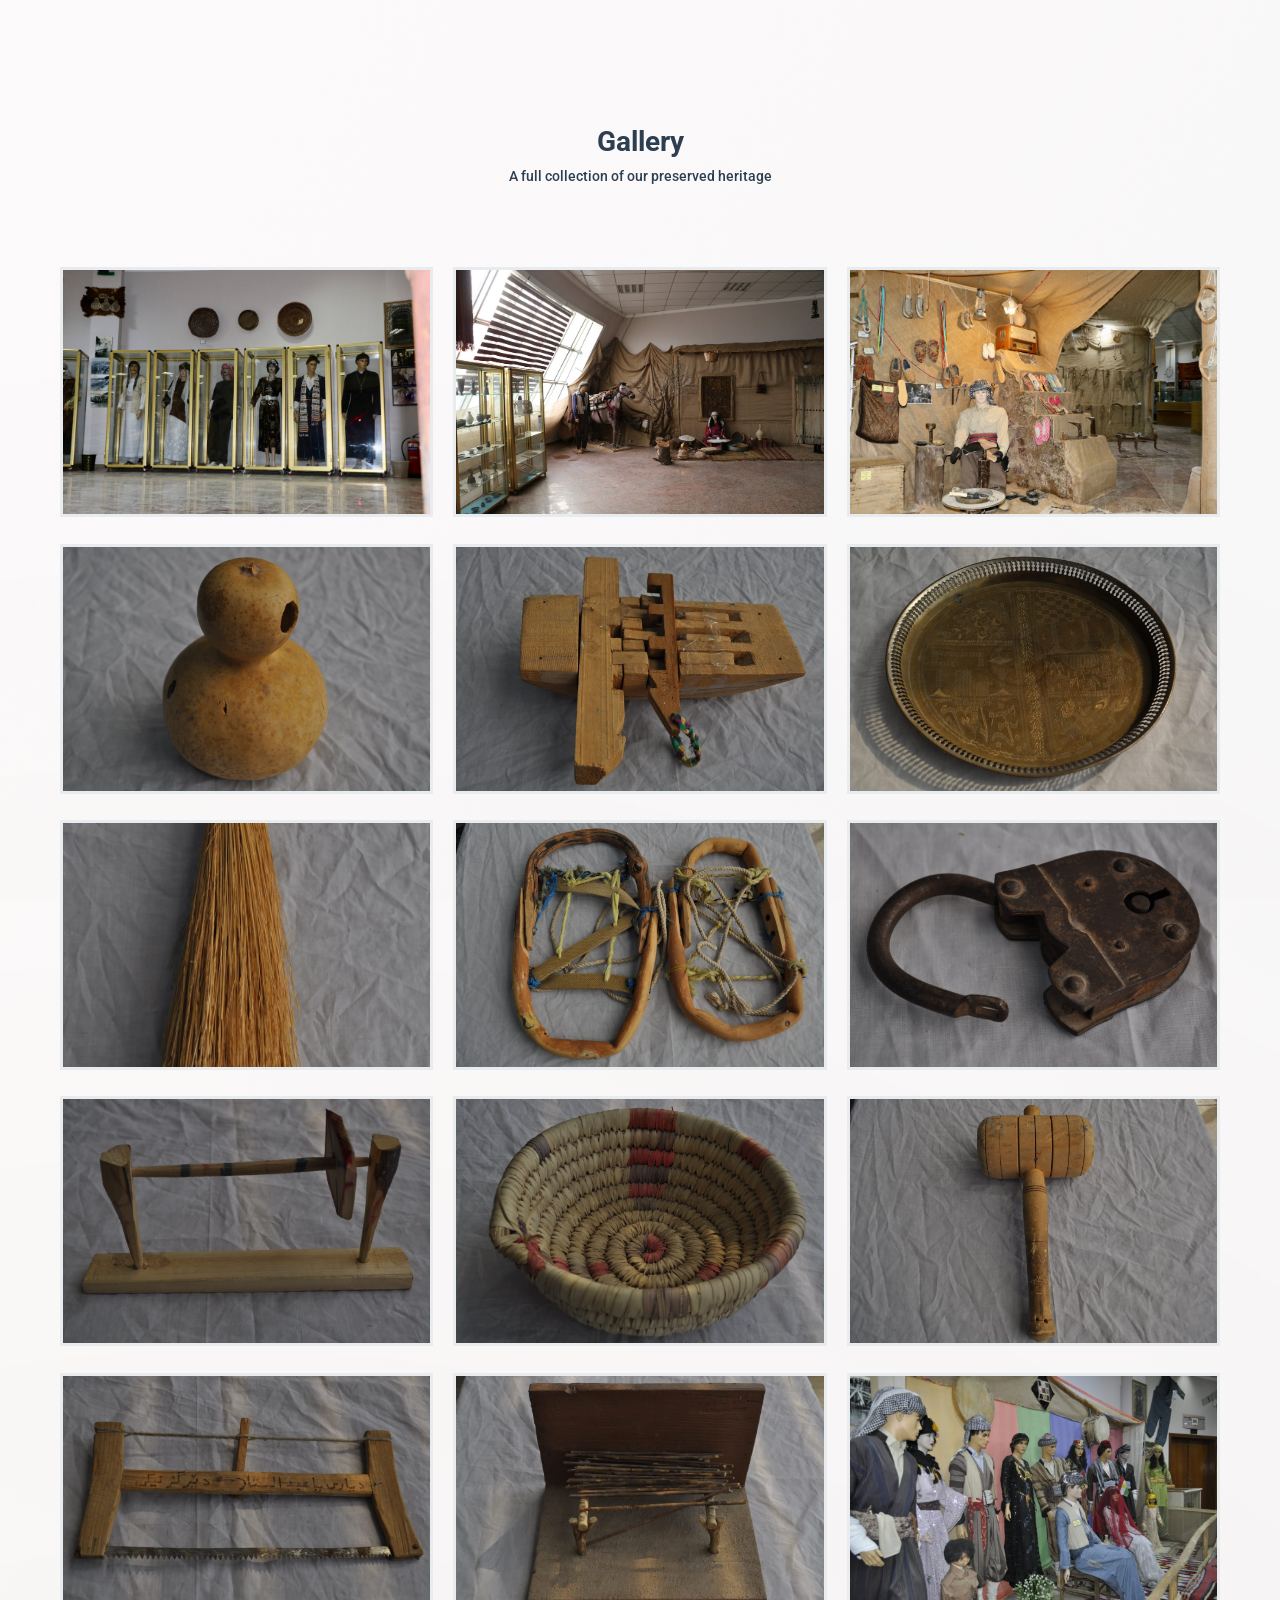
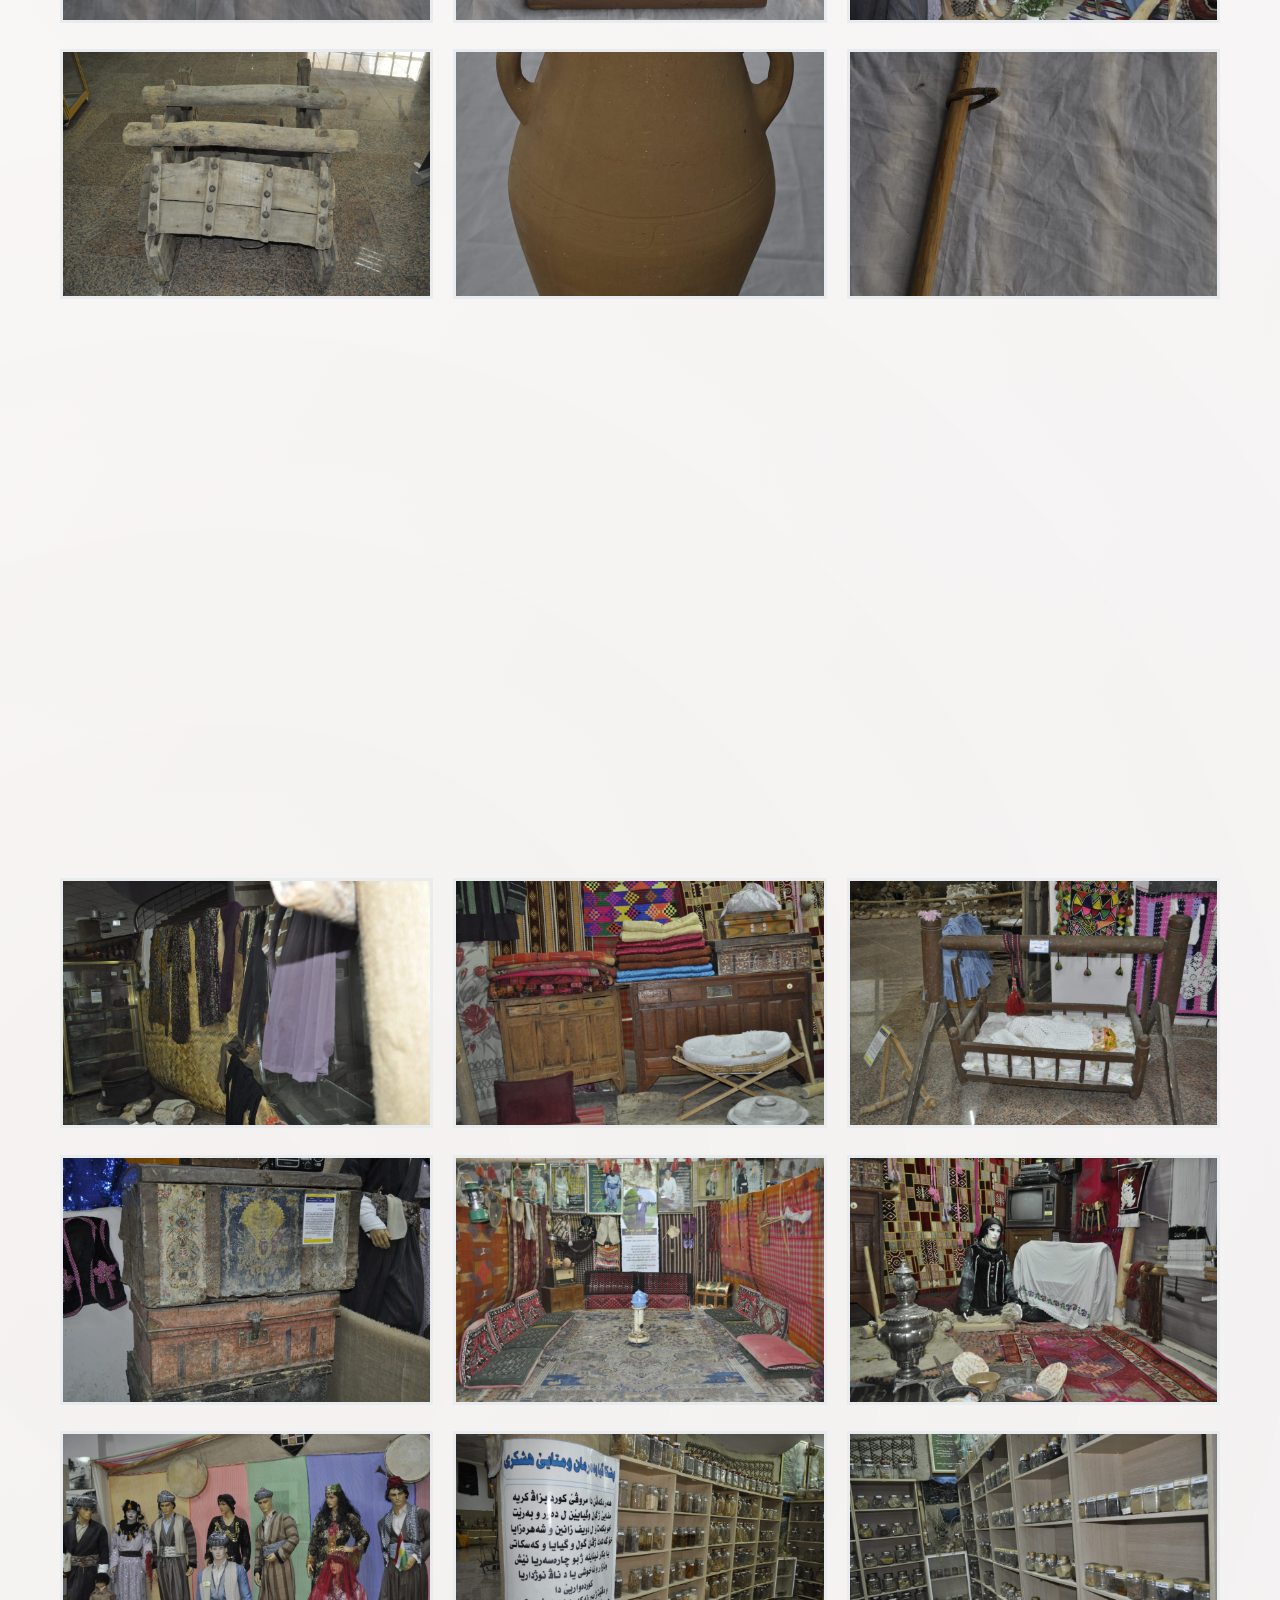
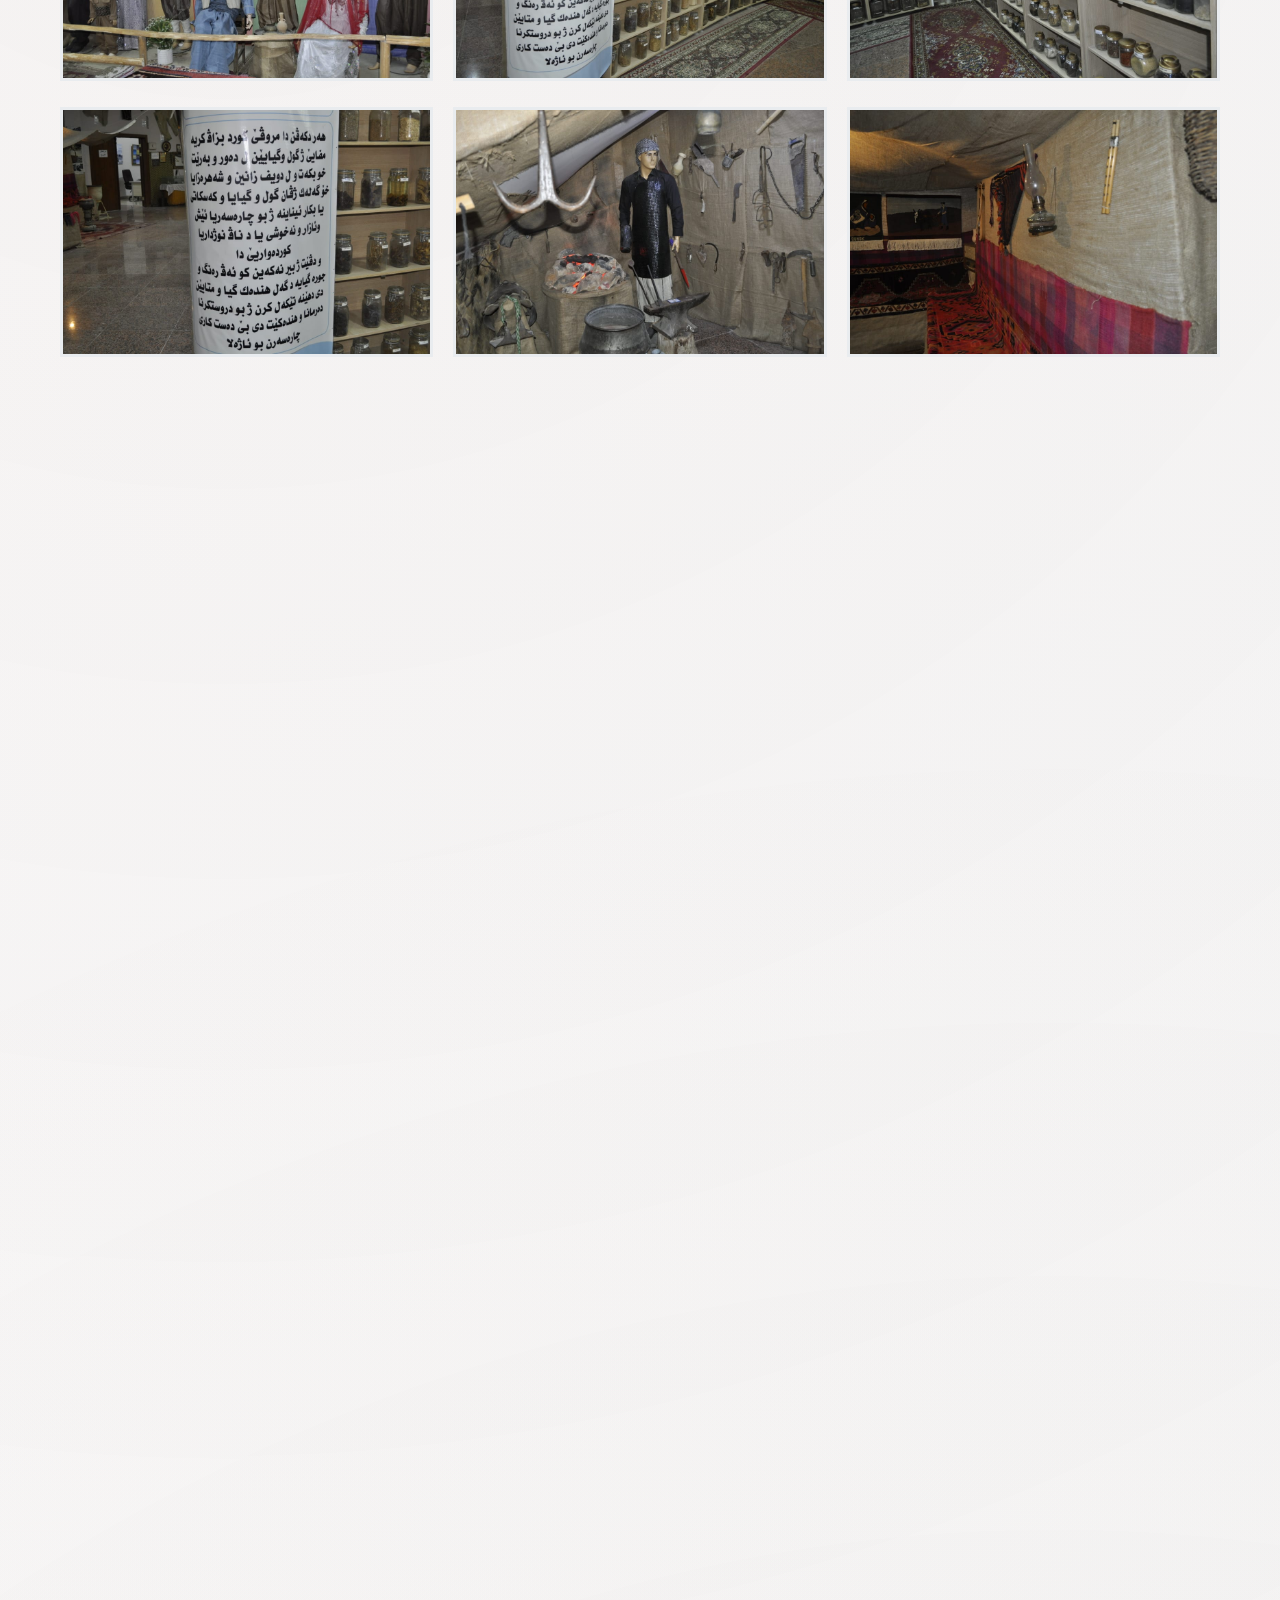
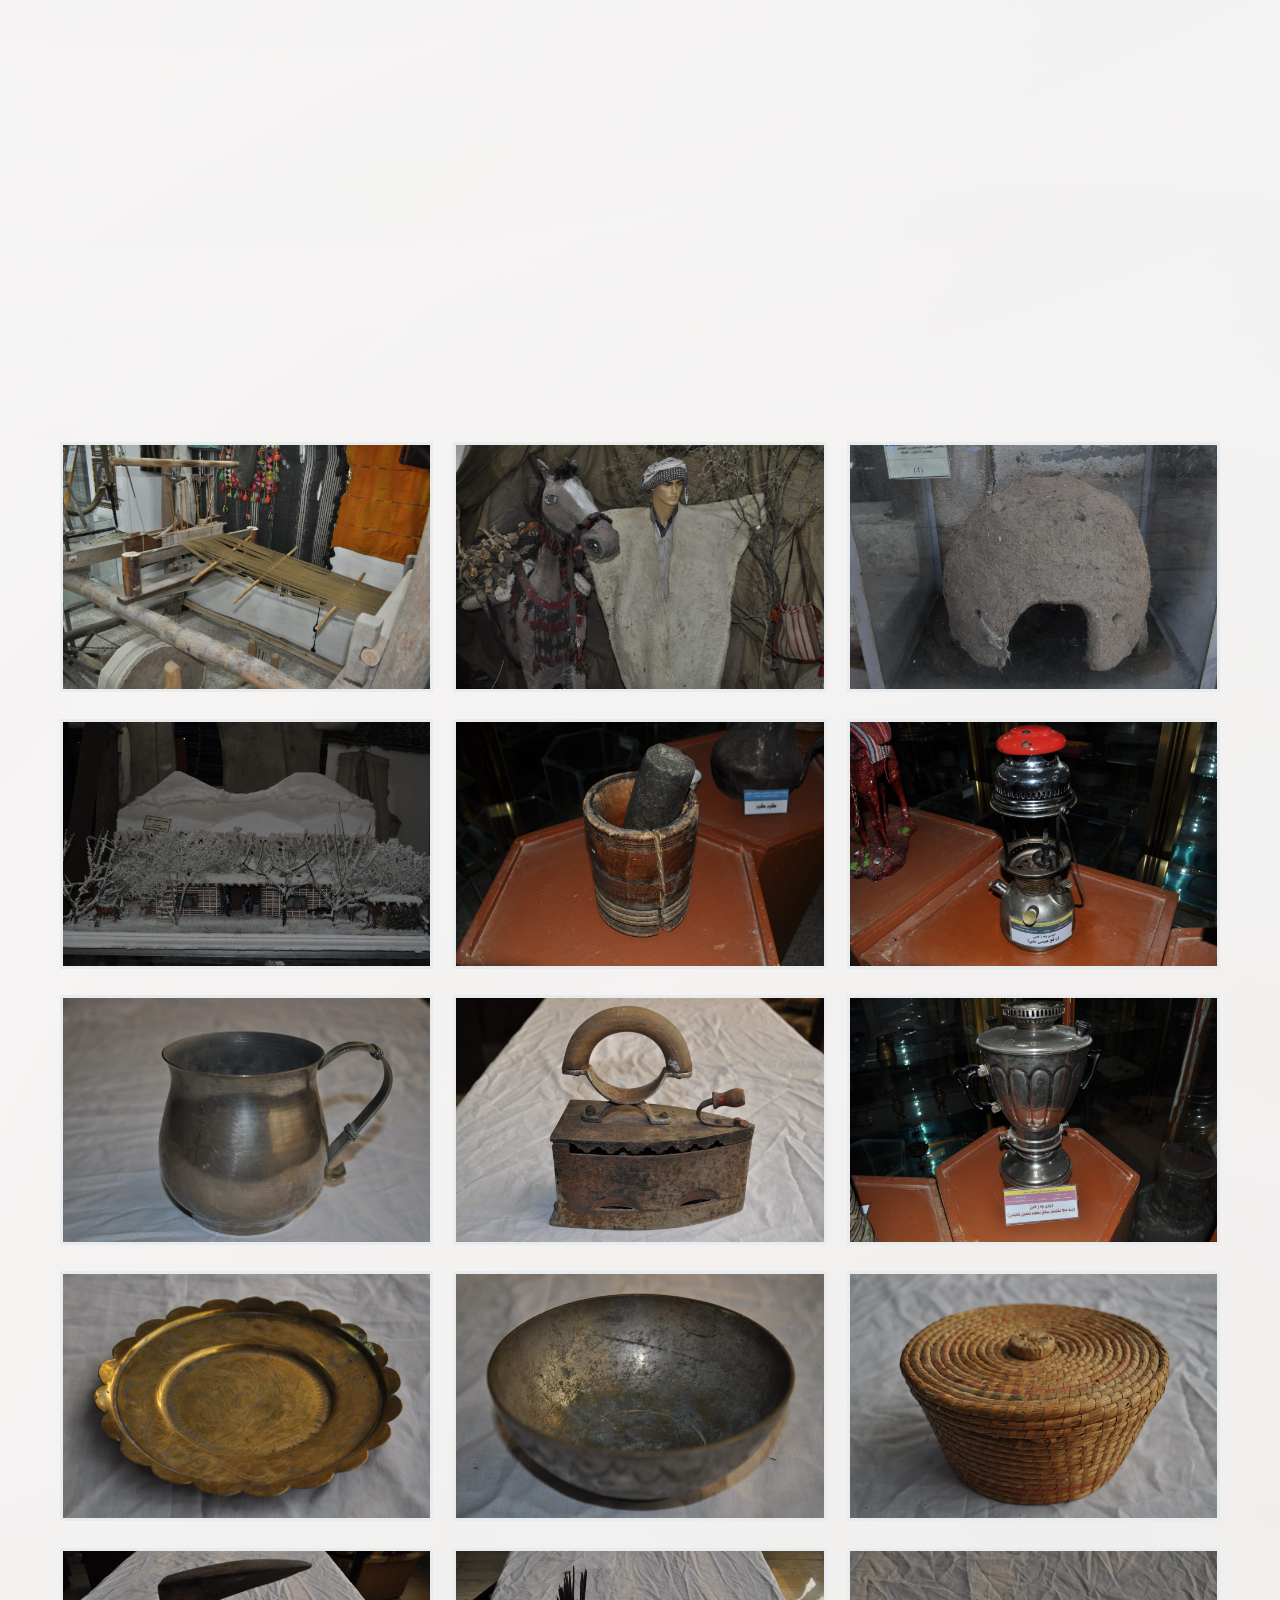
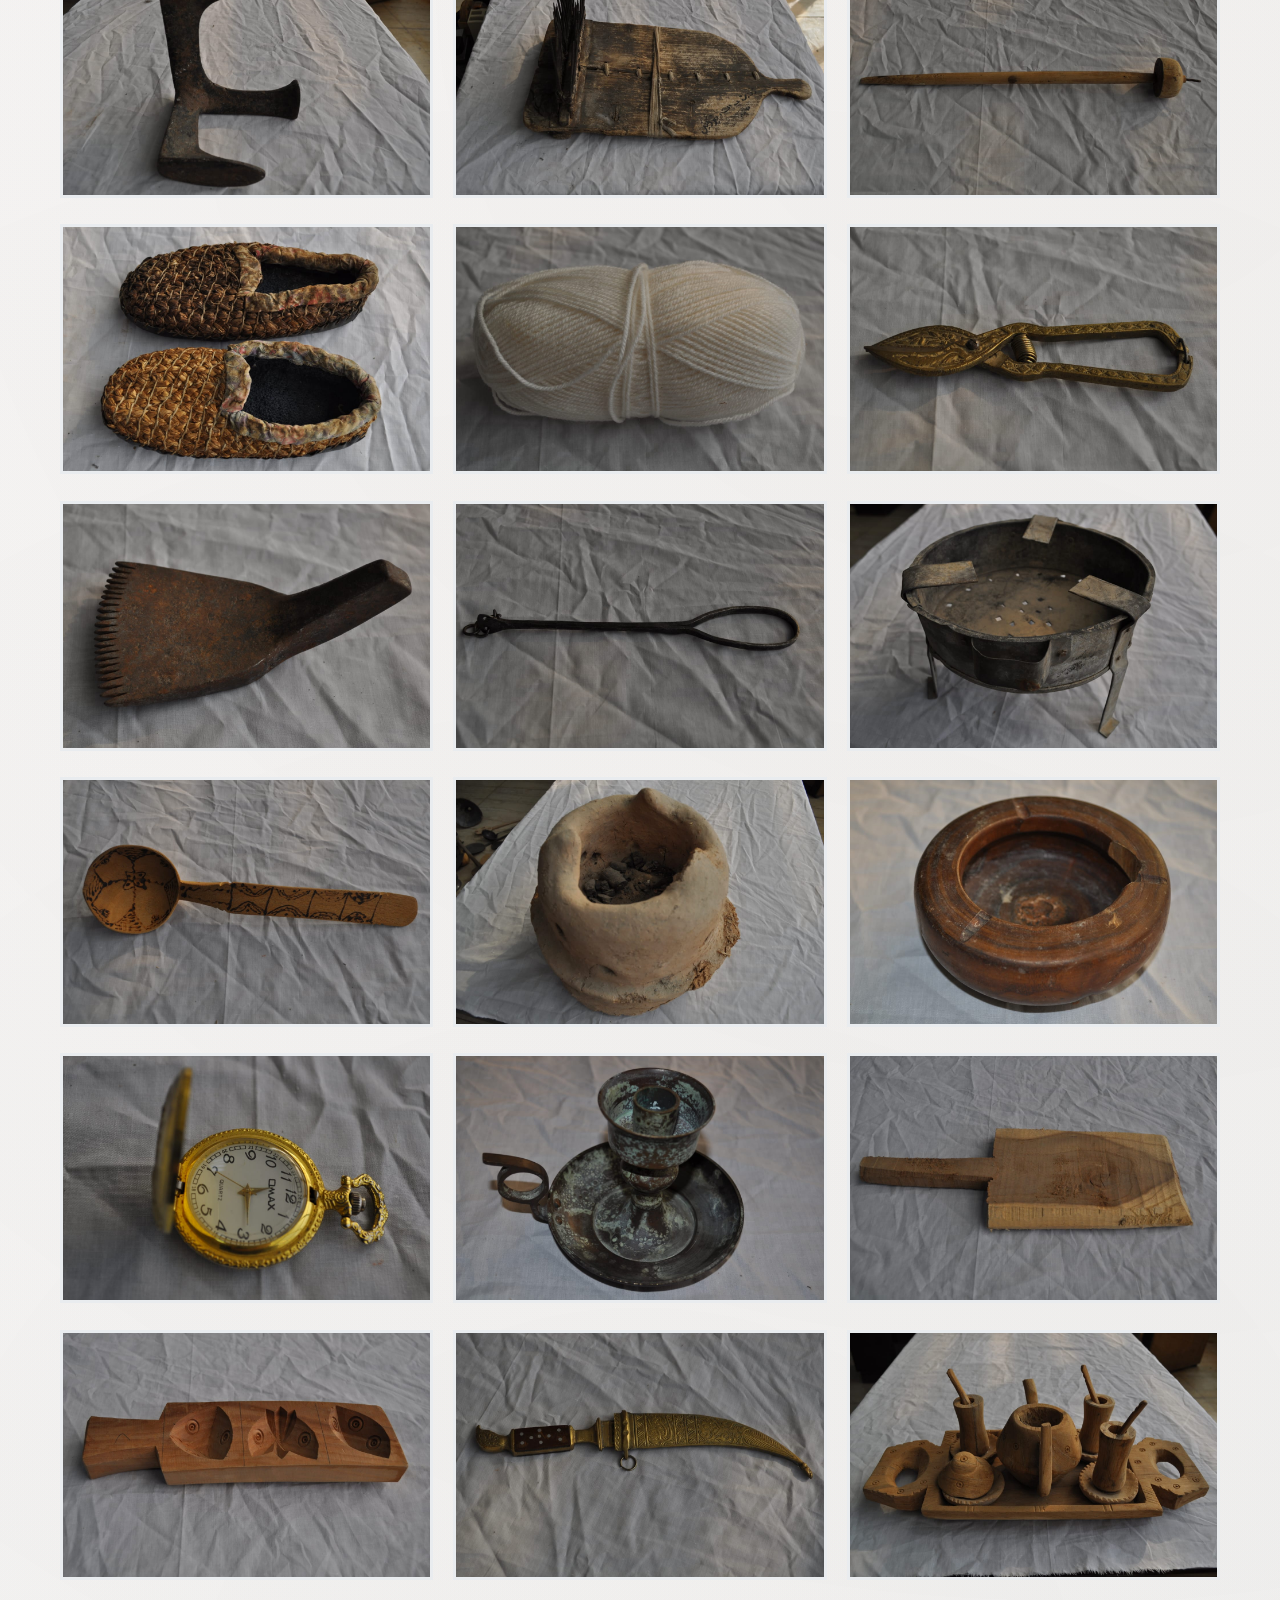
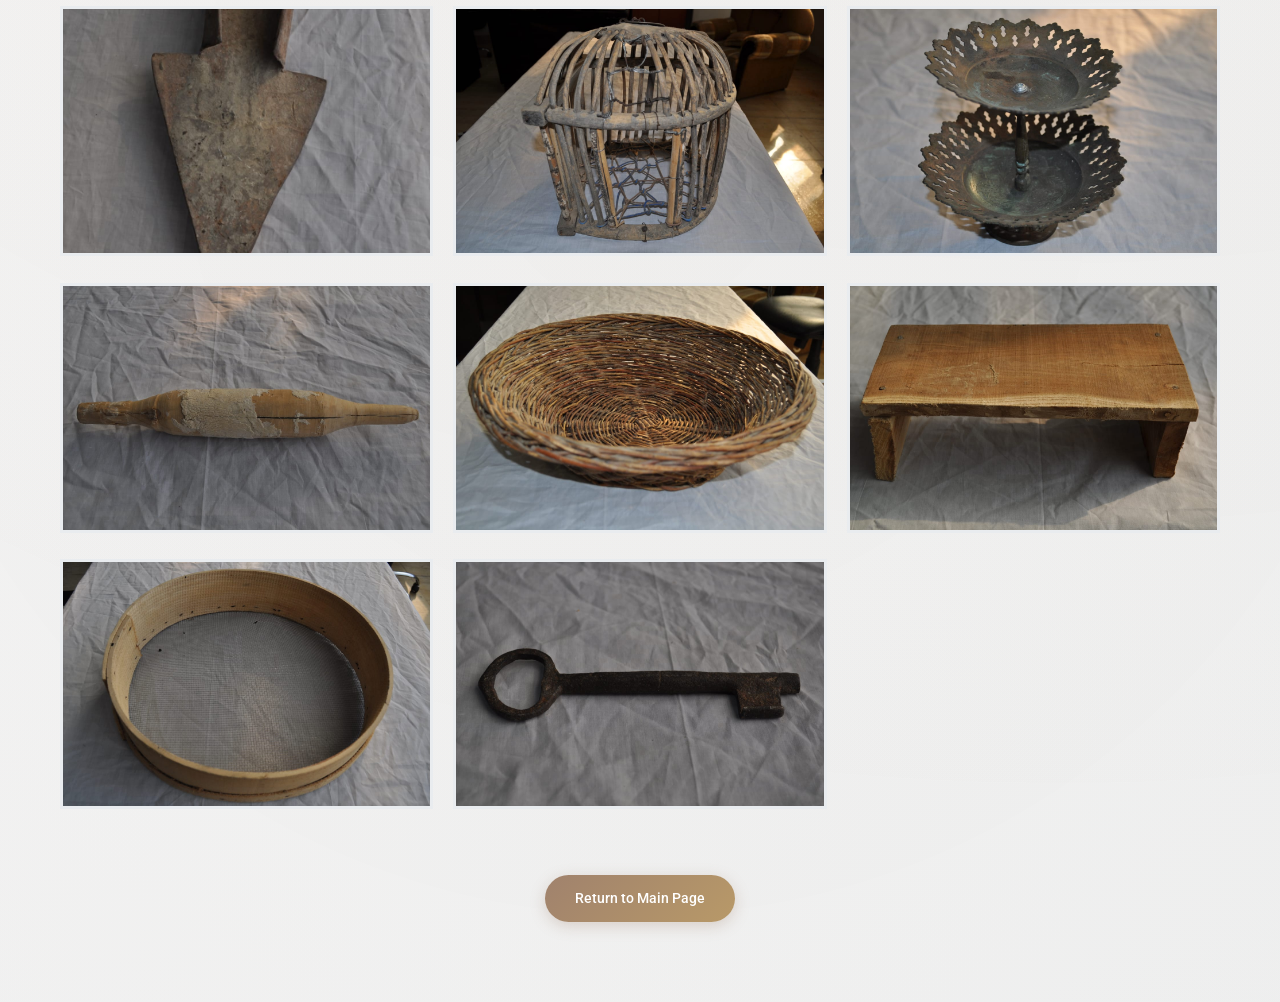
<file: gallery.html>
<!DOCTYPE html>
<html lang="en">
<head>
    <meta charset="UTF-8">
    <meta name="viewport" content="width=device-width, initial-scale=1.0">
    <title>Full Gallery - Museum of Culture</title>
    <link rel="stylesheet" href="https://cdnjs.cloudflare.com/ajax/libs/font-awesome/6.5.1/css/all.min.css">
    <link rel="stylesheet" href="style.css">
    <link href="https://fonts.googleapis.com/css2?family=Playfair+Display:wght@400;700&family=Roboto:wght@300;400;500&display=swap" rel="stylesheet">
    <style>
        .gallery-header {
            padding-top: 120px;
            text-align: center;
        }
        .back-nav {
            margin-bottom: 30px;
        }
    </style>
</head>
<body>
    <nav class="scrolled">
        <div class="container">
            <div class="nav-menu">
                <div class="nav-links">
                    <a href="index.html">Back to Home</a>
                </div>
                <div class="nav-buttons">
                    <button id="language-toggle"><i class="fas fa-globe"></i> <span data-i18n="langButton">کوردی</span></button>
                </div>
            </div>
        </div>
    </nav>

    <header class="gallery-header">
        <div class="container">
            <h1 data-i18n="gallery-title">Gallery</h1>
            <p>A full collection of our preserved heritage</p>
        </div>
    </header>

    <section class="section">
        <div class="container">
            <div class="gallery-grid">
                <!-- Images are loaded dynamically from script.js galleryItems -->
            </div>
            
            <div class="gallery-footer" style="margin-top: 60px;">
                <a href="index.html" class="btn">Return to Main Page</a>
            </div>
        </div>
    </section>

    <!-- Lightbox Modal -->
    <div id="lightbox" class="lightbox">
        <span class="close-lightbox"><i class="fas fa-times"></i></span>
        <a class="prev"><i class="fas fa-chevron-left"></i></a>
        <a class="next"><i class="fas fa-chevron-right"></i></a>
        <img class="lightbox-content" id="lightbox-img">
    </div>

    <button id="back-to-top" title="Go to top"><i class="fas fa-arrow-up"></i></button>

    <script src="script.js"></script>
</body>
</html>
</file>
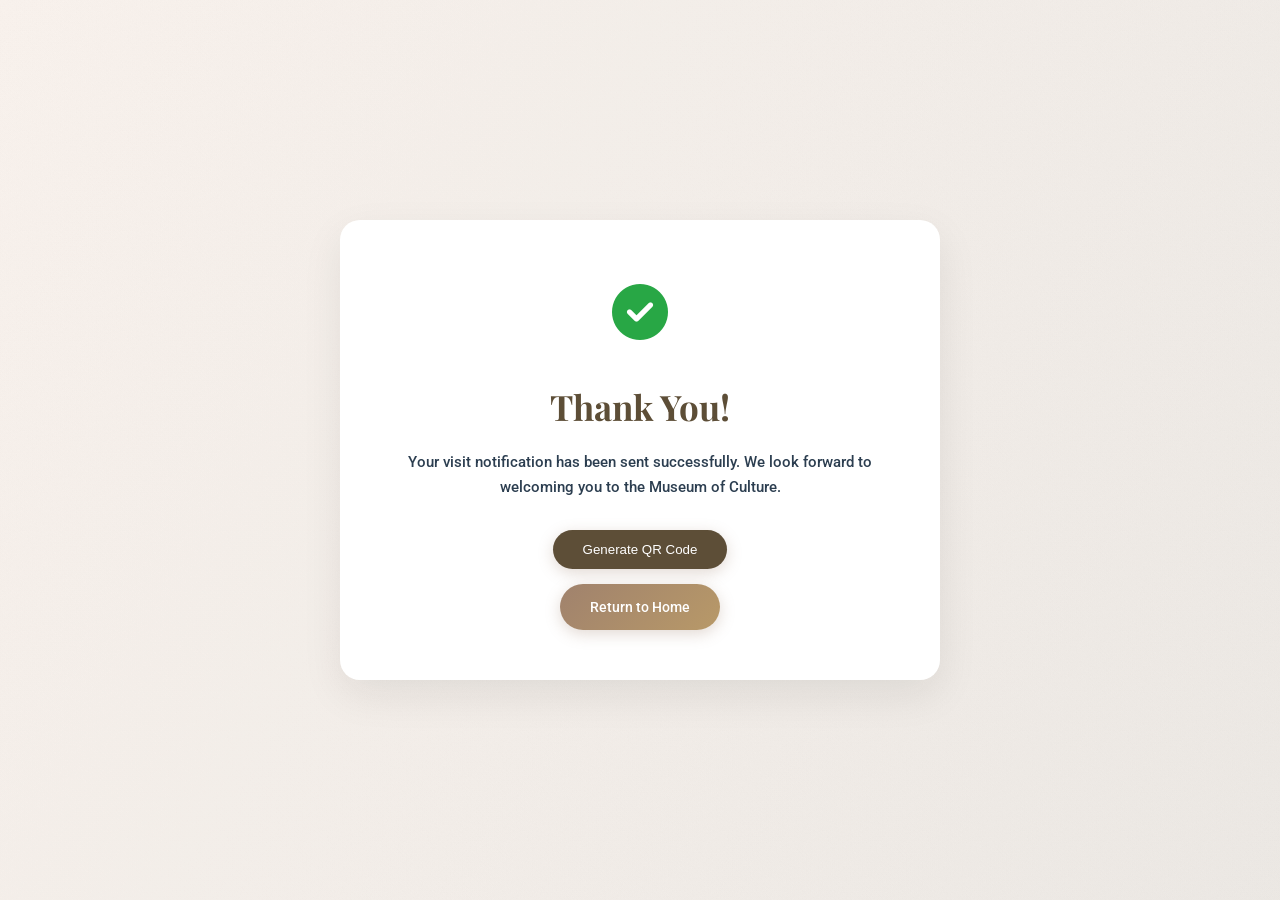
<file: thank-you.html>
<!DOCTYPE html>
<html lang="en">
<head>
    <meta charset="UTF-8">
    <meta name="viewport" content="width=device-width, initial-scale=1.0">
    <title>Thank You - Museum of Culture</title>
    <link rel="stylesheet" href="https://cdnjs.cloudflare.com/ajax/libs/font-awesome/6.5.1/css/all.min.css" integrity="sha512-DTOQO9RWCH3ppGqcWaEA1BIZOC6xxalwEsw9c2QQeAIftl+Vegovlnee1c9QX4TctnWMn13TZye+giMm8e2LwA==" crossorigin="anonymous" referrerpolicy="no-referrer" />
    <link rel="stylesheet" href="style.css">
    <link href="https://fonts.googleapis.com/css2?family=Playfair+Display:wght@400;700&family=Roboto:wght@300;400;500&display=swap" rel="stylesheet">
</head>
<body class="loading">
    <!-- Preloader -->
    <div id="preloader">
        <div class="spinner"></div>
    </div>

    <div class="thank-you-screen">
        <div class="thank-you-card">
            <div class="check-icon"><i class="fas fa-check-circle"></i></div>
            <h1>Thank You!</h1>
            <p>Your visit notification has been sent successfully. We look forward to welcoming you to the Museum of Culture.</p>
            
            <button id="generate-qr-btn" class="btn" style="background: #5d4e37; margin-bottom: 15px;">Generate QR Code</button>

            <div id="qr-container" style="margin: 20px 0; display: none;">
                <div id="qr-code"></div>
                <button id="download-qr" class="btn" style="margin-top: 15px; background: #2c3e50; font-size: 0.9rem;"><i class="fas fa-download"></i> Download QR Code</button>
            </div>

            <div style="display: flex; flex-direction: column; gap: 15px; align-items: center;">
                <a href="index.html" class="btn">Return to Home</a>
            </div>
        </div>
    </div>
    <script src="script.js"></script>
    <script>
        if (localStorage.getItem('darkMode') === 'enabled') {
            document.body.classList.add('dark-mode');
        }
    </script>
</body>
</html>
</file>
<file: style.css>
/* Reset and Base Styles */
:root {
    --hero-bg: url('pics/pics (2).jpg');
}

* {
    margin: 0;
    padding: 0;
    box-sizing: border-box;
}

html {
    font-size: 14px;
}

@keyframes fadeInDown {
    from {
        opacity: 0;
        transform: translateY(-30px);
    }
    to {
        opacity: 1;
        transform: translateY(0);
    }
}

@keyframes fadeInUp {
    from {
        opacity: 0;
        transform: translateY(30px);
    }
    to {
        opacity: 1;
        transform: translateY(0);
    }
}

@keyframes slideInLeft {
    from {
        opacity: 0;
        transform: translateX(-50px);
    }
    to {
        opacity: 1;
        transform: translateX(0);
    }
}

@keyframes float {
    0%, 100% {
        transform: translateY(0px);
    }
    50% {
        transform: translateY(-15px);
    }
}

@keyframes animatedGradient {
    0% {
        background-position: 0% 50%;
    }
    50% {
        background-position: 100% 50%;
    }
    100% {
        background-position: 0% 50%;
    }
}

@keyframes subtleFloat {
    0% {
        transform: translate(0, 0);
    }
    25% {
        transform: translate(5px, -5px);
    }
    50% {
        transform: translate(0, 10px);
    }
    75% {
        transform: translate(-5px, -5px);
    }
    100% {
        transform: translate(0, 0);
    }
}

@keyframes shimmer {
    0% {
        background-position: -1000px 0;
    }
    100% {
        background-position: 1000px 0;
    }
}

@keyframes pulse {
    0%, 100% {
        opacity: 1;
    }
    50% {
        opacity: 0.8;
    }
}

@keyframes bounce {
    0%, 20%, 50%, 80%, 100% {transform: translateX(-50%) translateY(0);}
    40% {transform: translateX(-50%) translateY(-10px);}
    60% {transform: translateX(-50%) translateY(-5px);}
}

body {
    font-family: 'Roboto', sans-serif;
    line-height: 1.6;
    color: #2c3e50;
    background: linear-gradient(120deg, #fdfbfb, #ebedee, #fdfbfb, #ebedee);
    background-size: 400% 400%;
    animation: animatedGradient 30s ease infinite;
    font-weight: 500;
    position: relative; /* For stacking context */
}

/* Subtle noise texture overlay */
body::after {
    content: '';
    position: fixed;
    top: 0;
    left: 0;
    width: 100vw;
    height: 100vh;
    background-image: url("data:image/svg+xml,%3Csvg xmlns='http://www.w3.org/2000/svg' width='100' height='100' viewBox='0 0 100 100'%3E%3Cfilter id='noise'%3E%3CfeTurbulence type='fractalNoise' baseFrequency='0.8' numOctaves='4' stitchTiles='stitch'/%3E%3CfeColorMatrix type='saturate' values='0'/%3E%3C/filter%3E%3Crect width='100%25' height='100%25' filter='url(%23noise)' opacity='0.03'/%3E%3C/svg%3E");
    z-index: -1;
    pointer-events: none;
}

body.loading {
    overflow: hidden;
}

/* Preloader */
#preloader {
    position: fixed;
    top: 0;
    left: 0;
    width: 100%;
    height: 100%;
    z-index: 9999;
    background: #fdfbfb;
    display: flex;
    justify-content: center;
    align-items: center;
    opacity: 1;
    visibility: visible;
    transition: opacity 0.5s ease-out, visibility 0s linear 0.5s;
}

#preloader.fade-out {
    opacity: 0;
    visibility: hidden;
}

.spinner {
    width: 50px;
    height: 50px;
    border: 5px solid #e0e0e0;
    border-top-color: #a0826d;
    border-radius: 50%;
    animation: spin 1s linear infinite;
}

@keyframes spin {
    to {
        transform: rotate(360deg);
    }
}

/* Container */
.container {
    max-width: 1200px;
    margin: 0 auto;
    padding: 0 20px;
}

/* Navigation */
nav {
    background-color: transparent;
    position: fixed;
    top: 0;
    left: 0;
    width: 100%;
    z-index: 100;
    transition: all 0.4s ease;
    padding: 10px 0;
    opacity: 0;
    visibility: hidden;
    pointer-events: none;
    transform: translateY(-100%);
}

nav.scrolled {
    opacity: 1;
    visibility: visible;
    pointer-events: auto;
    transform: translateY(0);
    background-color: #ffffff;
    box-shadow: 0 2px 5px rgba(0,0,0,0.05);
    border-bottom: 1px solid #d4a574;
}

nav.nav-hidden {
    transform: translateY(-100%);
}

.logo {
    font-family: 'Playfair Display', serif;
    font-size: 1.8rem;
    font-weight: 700;
    color: #5d4e37;
    text-decoration: none;
}

nav .container {
    display: flex;
    justify-content: flex-end;
    align-items: center;
    padding: 15px 0;
}

.nav-menu {
    display: flex;
    justify-content: space-between;
    align-items: center;
    flex: 1;
}

.nav-links {
    display: flex;
    justify-content: center;
    flex: 1;
}

nav a {
    color: #5d4e37;
    text-decoration: none;
    margin: 0 20px;
    font-weight: 500;
    transition: color 0.3s ease;
    position: relative;
}

nav a:hover {
    color: #8b6f47;
}

nav a::after {
    content: '';
    position: absolute;
    width: 0;
    height: 2px;
    bottom: -5px;
    left: 50%;
    background-color: #8b6f47;
    transition: all 0.3s ease;
}

nav a:hover::after {
    width: 100%;
    left: 0;
}

#language-toggle {
    background: none;
    border: none;
    color: #5d4e37;
    padding: 0;
    cursor: pointer;
    font-size: 14px;
    font-weight: 500;
    transition: color 0.3s ease;
    position: relative;
    font-family: 'Roboto', sans-serif;
}

.nav-buttons {
    display: flex;
    gap: 20px;
    align-items: center;
}

.nav-buttons button {
    display: inline-flex;
    align-items: center;
    gap: 8px;
    background: transparent; /* Ensure button bg is transparent */
}

/* Hamburger Menu */
.hamburger {
    display: none;
    cursor: pointer;
}

.bar {
    display: block;
    width: 25px;
    height: 3px;
    margin: 5px auto;
    transition: all 0.3s ease-in-out;
    background-color: #5d4e37;
}

/* Hero Section */
.hero {
    background: linear-gradient(rgba(212, 165, 116, 0.1), rgba(212, 165, 116, 0.1)), var(--hero-bg) center/cover no-repeat;
    color: #5d4e37;
    height: 100vh;
    display: flex;
    align-items: center;
    justify-content: center;
    text-align: center;
    position: relative;
    background-attachment: fixed;
    transition: background 0.8s ease-in-out;
}

.hero::before {
    content: "";
    position: absolute;
    top: 0;
    left: 0;
    width: 100%;
    height: 100%;
    background: linear-gradient(to bottom, rgba(0,0,0,0.2) 0%, rgba(0,0,0,0.7) 100%);
    z-index: 1;
}

.hero .container {
    position: relative;
    z-index: 2;
}

.hero-content {
    animation: fadeInUp 1.2s ease-out forwards;
}

.hero h1 {
    font-family: 'Playfair Display', serif;
    font-size: clamp(2.5rem, 8vw, 5rem);
    margin-bottom: 1.5rem;
    color: #ffffff;
    text-shadow: 2px 2px 4px rgba(0, 0, 0, 0.8);
}

.hero p {
    font-size: clamp(1.1rem, 3vw, 1.8rem);
    font-weight: 300;
    color: #ffffff;
    text-shadow: 2px 2px 4px rgba(0, 0, 0, 0.8);
    margin-bottom: 3rem;
    max-width: 800px;
    margin-left: auto;
    margin-right: auto;
}

.btn-hero {
    font-size: 1.1rem;
    padding: 15px 40px;
    text-transform: uppercase;
    letter-spacing: 2px;
}

.scroll-indicator {
    position: absolute;
    bottom: 30px;
    left: 50%;
    transform: translateX(-50%);
    color: white;
    font-size: 2rem;
    animation: bounce 2s infinite;
    z-index: 2;
    cursor: pointer;
    opacity: 0.8;
    transition: opacity 0.3s;
}

.scroll-indicator:hover {
    opacity: 1;
}

.btn {
    display: inline-block;
    background: linear-gradient(135deg, #a0826d, #b89968);
    color: white;
    padding: 12px 30px;
    text-decoration: none;
    border-radius: 25px;
    transition: all 0.3s ease;
    font-weight: 500;
    box-shadow: 0 4px 15px rgba(160, 130, 109, 0.3);
    border: none;
}

.btn:hover {
    transform: translateY(-2px);
    box-shadow: 0 6px 20px rgba(160, 130, 109, 0.4);
}

/* Sections */
.section {
    padding: 80px 0;
    background: transparent;
    position: relative;
    overflow: hidden;
}

.section::before {
    content: '';
    position: absolute;
    top: -50px;
    left: -50px;
    right: -50px;
    bottom: -50px;
    background-image: radial-gradient(circle at 20% 30%, rgba(160, 130, 109, 0.05) 0%, transparent 40%), radial-gradient(circle at 80% 70%, rgba(212, 165, 116, 0.04) 0%, transparent 40%), radial-gradient(circle at 50% 90%, rgba(184, 153, 104, 0.03) 0%, transparent 30%);
    pointer-events: none;
    animation: subtleFloat 25s infinite ease-in-out;
}

.section > * {
    position: relative;
    z-index: 1;
}

.section:nth-child(even) {
    background: transparent;
}

.section h2 {
    font-family: 'Playfair Display', serif;
    font-size: 2.5rem;
    margin-bottom: 50px;
    text-align: center;
    color: #5d4e37;
    transition: color 0.3s ease;
    letter-spacing: 2px;
    position: relative;
    padding-bottom: 20px;
}

.section h2::after {
    content: '';
    position: absolute;
    bottom: 0;
    left: 50%;
    transform: translateX(-50%);
    width: 60px;
    height: 3px;
    background: linear-gradient(90deg, transparent, #a0826d, transparent);
}

.section h3 {
    display: flex;
    align-items: center;
    gap: 10px;
}

/* Scroll Reveal Animation */
.reveal {
    opacity: 0;
    transform: translateY(30px);
    transition: all 0.8s ease-out;
}

.reveal.active {
    opacity: 1;
    transform: translateY(0);
}

/* Exhibits */
.exhibits-grid {
    display: grid;
    grid-template-columns: repeat(auto-fit, minmax(250px, 1fr));
    gap: 30px;
}

.exhibit-card {
    background-color: #ffffff;
    padding: 30px;
    border-radius: 15px;
    box-shadow: 0 5px 20px rgba(0,0,0,0.08);
    border: 2px solid transparent;
    transition: all 0.4s cubic-bezier(0.34, 1.56, 0.64, 1);
    position: relative;
    overflow: hidden;
}

.exhibit-card::before {
    content: '';
    position: absolute;
    top: -50%;
    left: -50%;
    width: 200%;
    height: 200%;
    background: linear-gradient(45deg, transparent 30%, rgba(160, 130, 109, 0.1) 50%, transparent 70%);
    transform: rotate(45deg);
    transition: all 0.6s;
    opacity: 0;
}

.exhibit-card:hover {
    transform: translateY(-12px) scale(1.04);
    box-shadow: 0 20px 50px rgba(160, 130, 109, 0.25);
    border-color: #a0826d;
    background: linear-gradient(135deg, #ffffff 0%, #fafaf8 100%);
}

.exhibit-card:hover::before {
    opacity: 1;
    animation: shimmer 0.6s;
}

.exhibit-card h3 {
    font-family: 'Playfair Display', serif;
    margin-bottom: 15px;
    color: #5d4e37;
    font-size: 1.2rem;
    font-weight: 700;
}

/* About Section */
.about-intro {
    font-size: 1.1rem;
    line-height: 1.8;
    text-align: center;
    max-width: 700px;
    margin: 0 auto 50px;
    color: #5d4e37;
    font-weight: 300;
    letter-spacing: 0.5px;
}

.about-grid {
    display: grid;
    grid-template-columns: repeat(auto-fit, minmax(250px, 1fr));
    gap: 30px;
    margin-top: 40px;
}

.about-card {
    background-color: #f9f9f9;
    padding: 30px;
    border-radius: 15px;
    border-left: 4px solid #a0826d;
    transition: all 0.4s ease;
}

.about-card h3 {
    font-family: 'Playfair Display', serif;
    color: #5d4e37;
    margin-bottom: 15px;
    font-size: 1.3rem;
    letter-spacing: 0.5px;
}

.about-card p {
    font-size: 1rem;
    line-height: 1.7;
    color: #2c3e50;
}

.about-card:hover {
    transform: translateY(-8px);
    box-shadow: 0 10px 30px rgba(0,0,0,0.1);
    border-left-color: #b89968;
}

/* Gallery */
.gallery-grid {
    display: grid;
    grid-template-columns: repeat(auto-fit, minmax(300px, 1fr));
    gap: 20px;
}

.gallery-grid img {
    width: 100%;
    height: 250px;
    object-fit: cover;
    border-radius: 0;
    transition: all 0.5s cubic-bezier(0.34, 1.56, 0.64, 1);
    border: 3px solid #e9ecef;
    cursor: pointer;
    position: relative;
    overflow: hidden;
}

.gallery-grid img::before {
    content: '';
    position: absolute;
    top: 0;
    left: 0;
    right: 0;
    bottom: 0;
    background: linear-gradient(135deg, transparent, rgba(255,255,255,0.2), transparent);
    opacity: 0;
    transition: opacity 0.3s ease;
}

.gallery-grid img:hover {
    transform: scale(1.05);
    box-shadow: 0 25px 60px rgba(160, 130, 109, 0.35);
    border-color: #a0826d;
    filter: brightness(1.1) saturate(1.1);
}

.gallery-footer {
    text-align: center;
    margin-top: 40px;
}

/* Lightbox Modal */
.lightbox {
    display: none;
    position: fixed;
    z-index: 1000;
    padding-top: 60px;
    left: 0;
    top: 0;
    width: 100%;
    height: 100%;
    overflow: auto;
    background-color: rgba(0, 0, 0, 0.9);
}

.lightbox-content {
    margin: auto;
    display: block;
    width: 80%;
    max-width: 700px;
    animation: zoomIn 0.3s;
}

@keyframes zoomIn {
    from {
        transform: scale(0);
    }
    to {
        transform: scale(1);
    }
}

.close-lightbox {
    position: absolute;
    top: 15px;
    right: 35px;
    color: #f1f1f1;
    font-size: 40px;
    font-weight: bold;
    transition: 0.3s;
    cursor: pointer;
}

.close-lightbox:hover,
.close-lightbox:focus {
    color: #bbb;
    text-decoration: none;
    cursor: pointer;
}

.prev,
.next {
    cursor: pointer;
    position: absolute;
    top: 50%;
    width: auto;
    padding: 16px;
    margin-top: -50px;
    color: white;
    font-weight: bold;
    font-size: 30px;
    transition: 0.3s ease;
    user-select: none;
    z-index: 1001;
}

.next {
    right: 20px;
}

.prev {
    left: 20px;
}

.prev:hover,
.next:hover {
    background-color: rgba(0, 0, 0, 0.8);
    border-radius: 5px;
}


/* Events */
.events-list {
    display: grid;
    grid-template-columns: repeat(auto-fit, minmax(300px, 1fr));
    gap: 30px;
}

.event-item {
    background-color: #ffffff;
    padding: 30px;
    border-radius: 15px;
    box-shadow: 0 5px 20px rgba(0,0,0,0.08);
    border: 2px solid transparent;
    transition: all 0.4s cubic-bezier(0.34, 1.56, 0.64, 1);
    position: relative;
    background: linear-gradient(135deg, #ffffff 0%, #fafaf8 100%);
}

.event-item::after {
    content: '';
    position: absolute;
    bottom: 0;
    left: 0;
    right: 0;
    height: 4px;
    background: linear-gradient(90deg, #a0826d, #b89968, #a0826d);
    border-radius: 0 0 15px 15px;
    opacity: 0;
    transition: opacity 0.3s ease;
}

.event-item:hover {
    transform: translateY(-12px) scale(1.04);
    box-shadow: 0 20px 50px rgba(160, 130, 109, 0.25);
    border-color: #a0826d;
}

.event-item:hover::after {
    opacity: 1;
}

.event-item h3 {
    font-family: 'Playfair Display', serif;
    margin-bottom: 10px;
    color: #5d4e37;
}

.event-item p:first-of-type {
    color: #a0826d;
    font-weight: 500;
    margin-bottom: 15px;
}

/* Education */
#education ul {
    list-style: none;
    padding: 0;
    display: grid;
    grid-template-columns: repeat(auto-fit, minmax(200px, 1fr));
    gap: 20px;
}

#education li {
    background: linear-gradient(135deg, #a0826d, #b89968);
    color: white;
    padding: 20px;
    border-radius: 10px;
    text-align: center;
    font-weight: 500;
    transition: all 0.3s ease;
    box-shadow: 0 4px 15px rgba(160, 130, 109, 0.3);
}

#education li:hover {
    transform: translateY(-3px);
    box-shadow: 0 6px 20px rgba(160, 130, 109, 0.4);
}

/* Location */
.location-grid {
    display: grid;
    grid-template-columns: 1fr 1fr;
    gap: 40px;
    align-items: center;
}

.location-details {
    display: flex;
    flex-direction: column;
    gap: 20px;
}

.location-details .btn {
    margin-top: 10px;
    align-self: flex-start;
}

.location-info-group {
    background-color: #ffffff;
    padding: 25px;
    border-radius: 15px;
    border-left: 5px solid #a0826d;
    box-shadow: 0 5px 15px rgba(0,0,0,0.05);
    transition: all 0.3s ease;
}

.location-info-group:hover {
    transform: translateY(-5px);
    box-shadow: 0 10px 20px rgba(0,0,0,0.1);
    border-left-color: #b89968;
}

.location-info-group h3 {
    font-family: 'Playfair Display', serif;
    color: #5d4e37;
    margin-bottom: 10px;
    font-size: 1.2rem;
}

#map-container {
    margin-top: 0;
}

#map.hidden {
    display: none;
}


#map {
    width: 100%;
    height: 450px;
    min-height: 450px;
    border-radius: 15px;
    box-shadow: 0 5px 20px rgba(0,0,0,0.1);
    border: 1px solid #e9ecef;
    overflow: hidden; /* Ensures map tiles respect the border radius */
    transition: filter 0.5s ease;
    filter: grayscale(40%) sepia(20%) brightness(105%);
}

/* Contact */
.contact-grid {
    display: grid;
    grid-template-columns: repeat(auto-fit, minmax(300px, 1fr));
    gap: 30px;
}

.contact-grid > div {
    background-color: #ffffff;
    padding: 30px;
    border-radius: 15px;
    box-shadow: 0 5px 20px rgba(0,0,0,0.08);
    border: 1px solid #e9ecef;
    transition: all 0.3s ease;
}

.contact-grid > div:hover {
    transform: translateY(-5px);
    box-shadow: 0 10px 30px rgba(0,0,0,0.15);
    border-color: #a0826d;
}

.connect-grid .contact-details {
    box-shadow: none;
    border: none;
    padding: 0;
    background: transparent;
}

.contact-details p {
    display: flex;
    align-items: center;
    gap: 10px;
}

/* FAQ Section */
.faq-accordion {
    max-width: 800px;
    margin: 0 auto;
}

.faq-item {
    margin-bottom: 15px;
    border: 1px solid #e9ecef;
    border-radius: 10px;
    overflow: hidden;
    background: #ffffff;
    box-shadow: 0 2px 5px rgba(0,0,0,0.05);
    transition: all 0.3s ease;
}

.faq-question {
    width: 100%;
    background: none;
    border: none;
    padding: 20px;
    text-align: left;
    font-size: 1.1rem;
    font-weight: 500;
    color: #5d4e37;
    cursor: pointer;
    display: flex;
    justify-content: space-between;
    align-items: center;
    transition: background-color 0.3s ease;
    font-family: 'Roboto', sans-serif;
}

.faq-question:hover {
    background-color: #f9f9f9;
}

.faq-question .icon {
    font-size: 1.5rem;
    transition: transform 0.3s ease;
    color: #a0826d;
}
 
.faq-answer {
    max-height: 0;
    overflow: hidden;
    transition: max-height 0.3s ease-out;
    background-color: #fafaf8;
}

.faq-answer p {
    padding: 20px;
    margin: 0;
    color: #2c3e50;
    line-height: 1.6;
    border-top: 1px solid #f0f0f0;
}

/* Notification Form */
.notification-form {
    max-width: 800px;
    margin: 0 auto;
    background: #ffffff;
    padding: 50px;
    border-radius: 20px;
    box-shadow: 0 15px 40px rgba(0,0,0,0.08);
    border: 1px solid rgba(0,0,0,0.02);
}

.section-desc {
    text-align: center;
    margin-bottom: 50px;
    font-size: 1.2rem;
    color: #5d4e37;
    max-width: 600px;
    margin-left: auto;
    margin-right: auto;
}

.form-row {
    display: grid;
    grid-template-columns: 1fr 1fr;
    gap: 30px;
}

.form-group {
    margin-bottom: 25px;
}

.form-group label {
    display: block;
    margin-bottom: 8px;
    color: #8b6f47;
    font-weight: 600;
    font-size: 0.9rem;
    text-transform: uppercase;
    letter-spacing: 1px;
}

.form-group input,
.form-group textarea {
    width: 100%;
    padding: 15px;
    border: 1px solid #e0e0e0;
    border-radius: 8px;
    font-family: 'Roboto', sans-serif;
    font-size: 1rem;
    color: #2c3e50;
    transition: all 0.3s ease;
    box-sizing: border-box;
    background-color: #f9f9f9;
}

.form-group input:focus,
.form-group textarea:focus {
    outline: none;
    border-color: #a0826d;
    background-color: #ffffff;
    box-shadow: 0 5px 15px rgba(160, 130, 109, 0.1);
}

.form-group textarea {
    resize: vertical;
}

.notification-form .btn {
    margin-top: 10px;
    font-size: 1.1rem;
    cursor: pointer;
    display: block;
    margin-left: auto;
    margin-right: auto;
    width: fit-content;
}

#form-message {
    padding: 15px;
    border-radius: 8px;
    font-weight: 500;
}

#form-message:has(+ *) {
    animation: slideInUp 0.3s ease-out;
}

/* Back to Top Button */
#back-to-top {
    display: none;
    position: fixed;
    bottom: 30px;
    right: 30px;
    z-index: 99;
    font-size: 18px;
    border: none;
    outline: none;
    background-color: #a0826d;
    color: white;
    cursor: pointer;
    padding: 15px;
    border-radius: 50%;
    box-shadow: 0 4px 10px rgba(0,0,0,0.3);
    transition: background-color 0.3s, transform 0.3s;
}

#back-to-top:hover {
    background-color: #8b6f47;
    transform: translateY(-3px);
}

#back-to-top i {
    font-size: 20px;
    line-height: 1;
    vertical-align: middle;
}

/* Responsive Design */
@media (max-width: 768px) {
    .hamburger {
        display: block;
    }

    .hamburger.active .bar:nth-child(2) {
        opacity: 0;
    }

    .hamburger.active .bar:nth-child(1) {
        transform: translateY(8px) rotate(45deg);
    }

    .hamburger.active .bar:nth-child(3) {
        transform: translateY(-8px) rotate(-45deg);
    }

    .nav-menu {
        position: absolute;
        left: 0;
        top: 100%;
        width: 100%;
        flex-direction: column;
        background-color: rgba(255, 255, 255, 0.98);
        backdrop-filter: blur(10px);
        text-align: center;
        transition: all 0.4s cubic-bezier(0.4, 0, 0.2, 1);
        box-shadow: 0 15px 30px rgba(0, 0, 0, 0.1);
        padding: 40px 0;
        gap: 25px;
        opacity: 0;
        transform: translateY(-20px);
        visibility: hidden;
        pointer-events: none;
        border-top: 1px solid rgba(0,0,0,0.05);
    }

    .nav-menu.active {
        opacity: 1;
        transform: translateY(0);
        visibility: visible;
        pointer-events: auto;
    }

    .nav-links {
        flex-direction: column;
        gap: 20px;
        width: 100%;
    }

    .nav-buttons {
        flex-direction: column;
        gap: 20px;
        width: 100%;
    }

    header h1 {
        font-size: 2rem;
    }
    
    .hero h2 {
        font-size: 2rem;
    }
    
    nav a {
        margin: 0;
        font-size: 1.2rem;
        display: block;
        padding: 10px 0;
    }
    
    .exhibits-grid,
    .gallery-grid,
    .events-list,
    .info-grid,
    .contact-grid,
    .location-grid {
        grid-template-columns: 1fr;
    }
    
    #education ul {
        grid-template-columns: 1fr;
    }

    .form-row {
        grid-template-columns: 1fr;
        gap: 0;
    }

    .notification-form {
        padding: 30px;
    }
        
    .section {
        padding: 40px 0;
    }
}

/* Thank You Page */
.thank-you-screen {
    min-height: 100vh;
    display: flex;
    align-items: center;
    justify-content: center;
    background: linear-gradient(rgba(212, 165, 116, 0.1), rgba(212, 165, 116, 0.1));
}

.thank-you-card {
    background: #ffffff;
    padding: 50px;
    border-radius: 20px;
    box-shadow: 0 15px 40px rgba(0,0,0,0.08);
    text-align: center;
    max-width: 600px;
    width: 90%;
    animation: fadeInUp 0.8s ease-out;
}

.check-icon {
    font-size: 4rem;
    color: #28a745; /* A nice green for success */
    margin-bottom: 20px;
}

.thank-you-card h1 {
    font-family: 'Playfair Display', serif;
    color: #5d4e37;
    margin-bottom: 15px;
    font-size: 2.5rem;
}

.thank-you-card p {
    margin-bottom: 30px;
    font-size: 1.1rem;
    color: #2c3e50;
}

/* Connect Section (Combined) */
.connect-grid {
    display: grid;
    grid-template-columns: 1fr 1fr;
    gap: 40px;
    align-items: start;
}

.connect-column {
    display: flex;
    flex-direction: column;
    gap: 30px;
}

.info-block {
    background: #ffffff;
    padding: 40px;
    border-radius: 20px;
    box-shadow: 0 15px 40px rgba(0,0,0,0.08);
    border: 1px solid rgba(0,0,0,0.02);
    transition: all 0.3s ease;
}

.info-block h3 {
    font-family: 'Playfair Display', serif;
    color: #5d4e37;
    margin-bottom: 25px;
    font-size: 1.8rem;
    border-bottom: 2px solid rgba(160, 130, 109, 0.2);
    padding-bottom: 15px;
}

/* Overrides for nested elements in Connect Grid */
.connect-grid .notification-form {
    box-shadow: none;
    padding: 0;
    border: none;
    background: transparent;
    max-width: 100%;
    margin: 0;
}

.connect-grid .faq-accordion {
    max-width: 100%;
    margin: 0;
}

@media (max-width: 992px) {
    .connect-grid {
        grid-template-columns: 1fr;
    }
}
</file>
